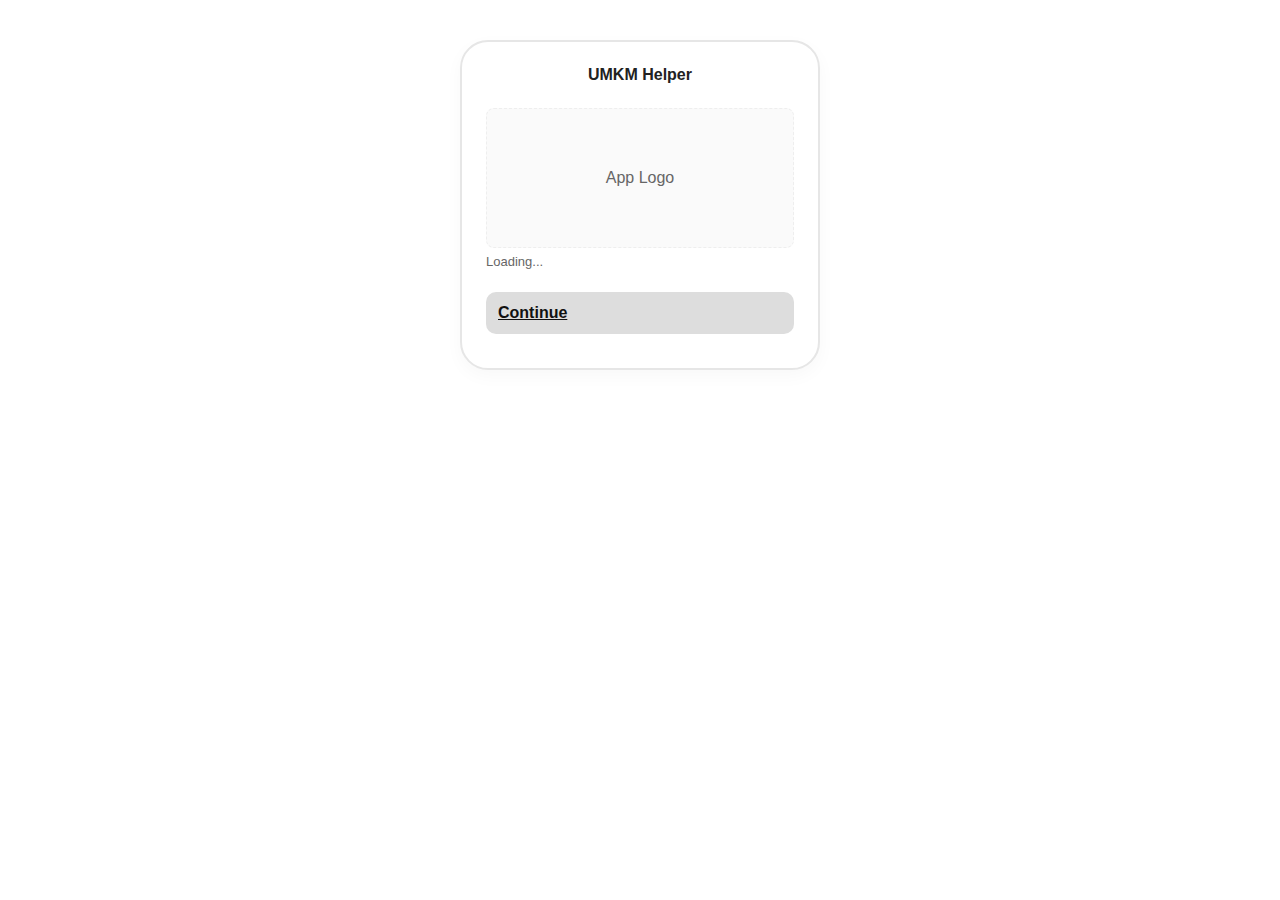
<file: index.html>
<!doctype html>
<html lang="en">
<head>
  <meta charset="UTF-8">
  <meta http-equiv="refresh" content="0; url=lofi/splash.html">
  <title>UMKM Helper</title>
</head>
<body>
  <p>Redirecting to <a href="lofi/splash.html">UMKM Helper (Lo-Fi UI)</a>...</p>
</body>
</html>
</file>
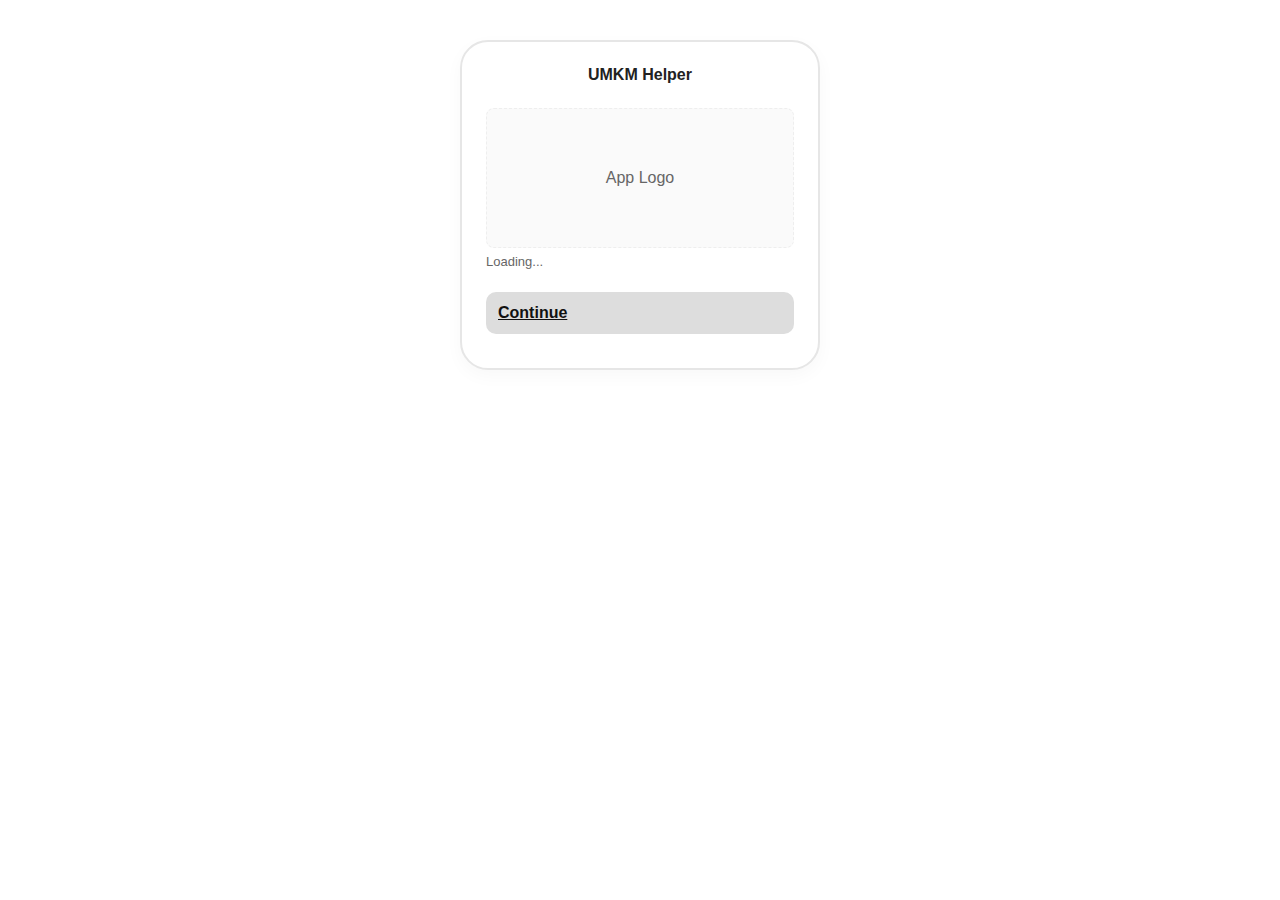
<file: lofi/index.html>
<!doctype html>
<html lang="en">
<head>
  <meta charset="UTF-8">
  <meta http-equiv="refresh" content="0; url=splash.html">
  <title>UMKM Helper</title>
</head>
<body>
  <p>Redirecting to <a href="splash.html">UMKM Helper (Lo-Fi UI)</a>...</p>
</body>
</html>
</file>
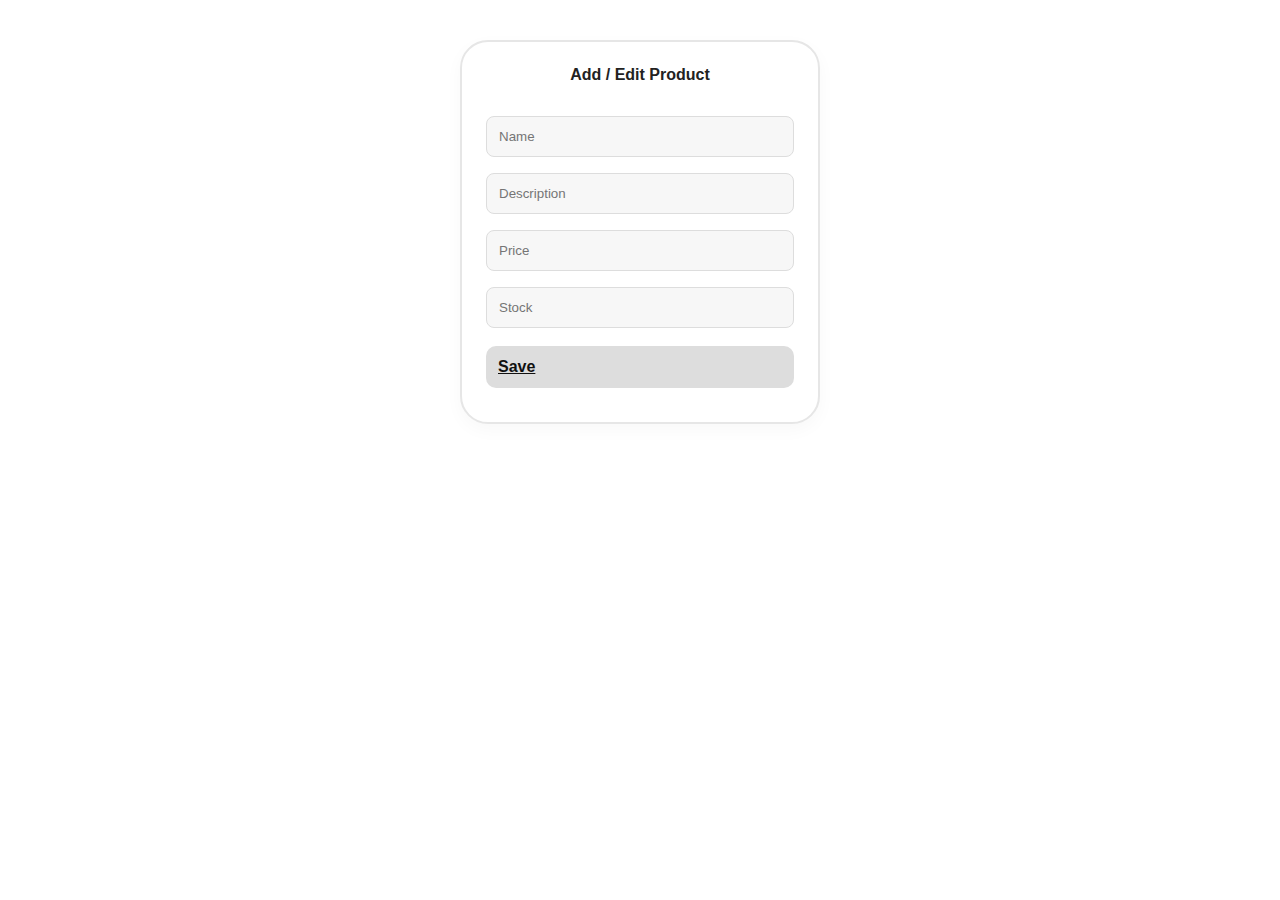
<file: lofi/add_product.html>
<!doctype html><html><head><meta charset="utf-8"><title>Add Product - UMKM Helper</title>
<link rel="stylesheet" href="styles.css"></head><body>
<div class="app-frame">
  <div class="header">Add / Edit Product</div>
  <div class="container">
    <input class="input" placeholder="Name" />
    <input class="input" placeholder="Description" />
    <input class="input" placeholder="Price" />
    <input class="input" placeholder="Stock" />
    <a class="btn" href="product_list.html">Save</a>
  </div>
</div>
</body></html>
</file>
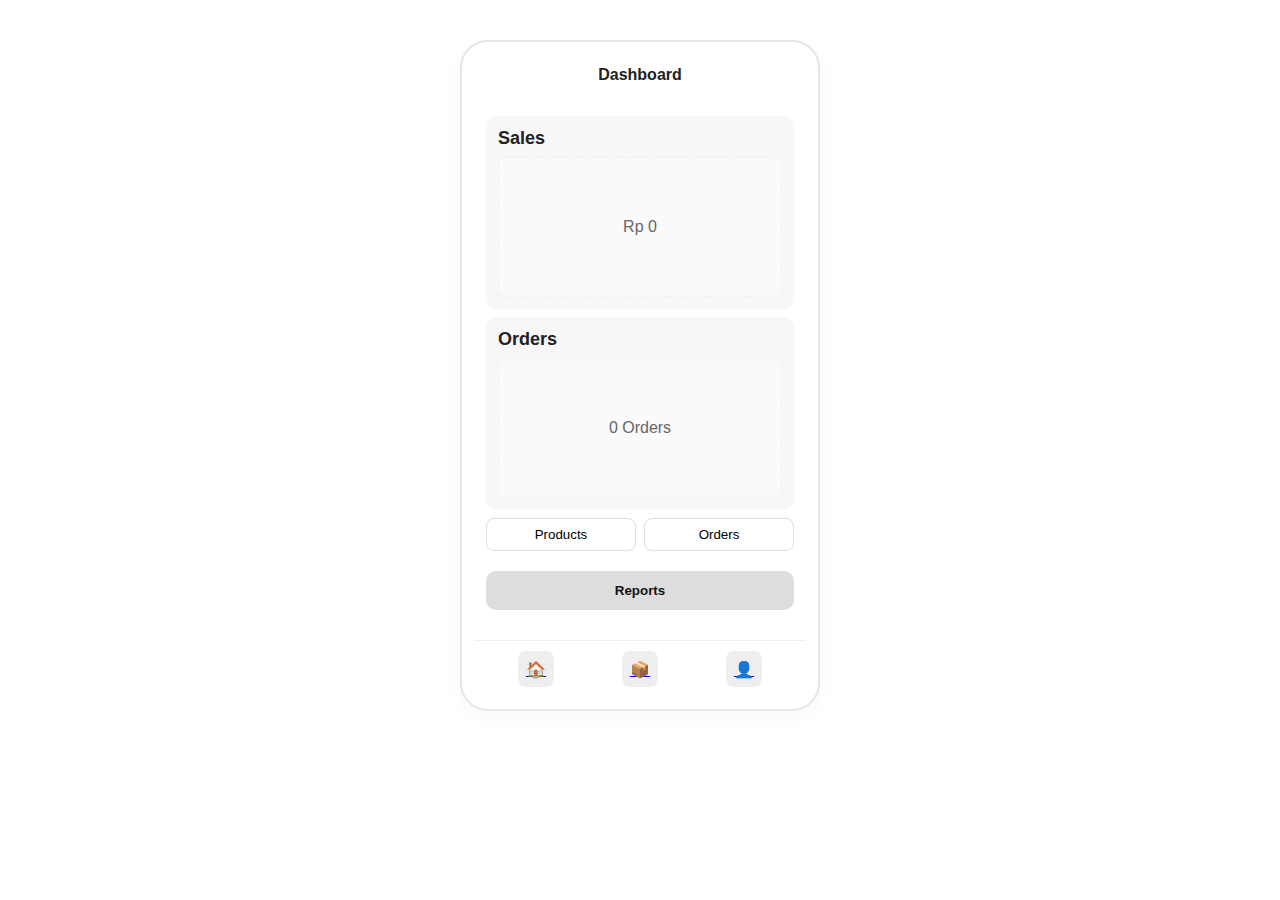
<file: lofi/dashboard.html>
<!doctype html><html><head><meta charset="utf-8"><title>Dashboard - UMKM Helper</title>
<link rel="stylesheet" href="styles.css"></head><body>
<div class="app-frame">
  <div class="header">Dashboard</div>
  <div class="container">
    <div class="card"><div class="title">Sales</div><div class="placeholder">Rp 0</div></div>
    <div class="card"><div class="title">Orders</div><div class="placeholder">0 Orders</div></div>
    <div class="grid">
      <button class="small-btn" onclick="location.href='product_list.html'">Products</button>
      <button class="small-btn" onclick="location.href='order_list.html'">Orders</button>
    </div>
    <div style="margin-top:10px"><button class="btn" onclick="location.href='report.html'">Reports</button></div>
  </div>
  <div class="bottom-nav">
    <a href="dashboard.html" class="icon">🏠</a>
    <a href="product_list.html" class="icon">📦</a>
    <a href="profile.html" class="icon">👤</a>
  </div>
</div>
</body></html>
</file>
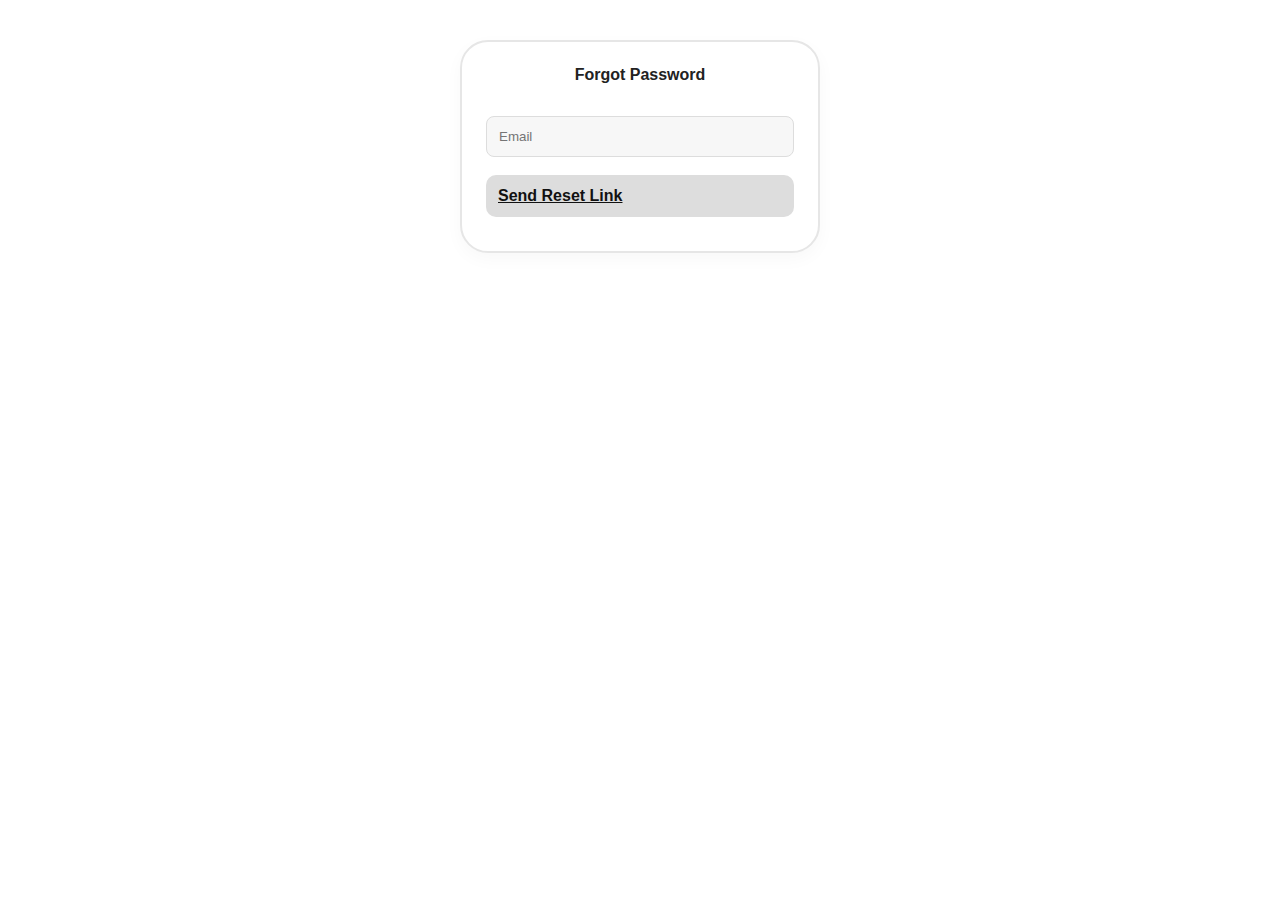
<file: lofi/forgot.html>
<!doctype html><html><head><meta charset="utf-8"><title>Forgot - UMKM Helper</title>
<link rel="stylesheet" href="styles.css"></head><body>
<div class="app-frame">
  <div class="header">Forgot Password</div>
  <div class="container">
    <input class="input" placeholder="Email" />
    <a class="btn" href="login.html">Send Reset Link</a>
  </div>
</div>
</body></html>
</file>
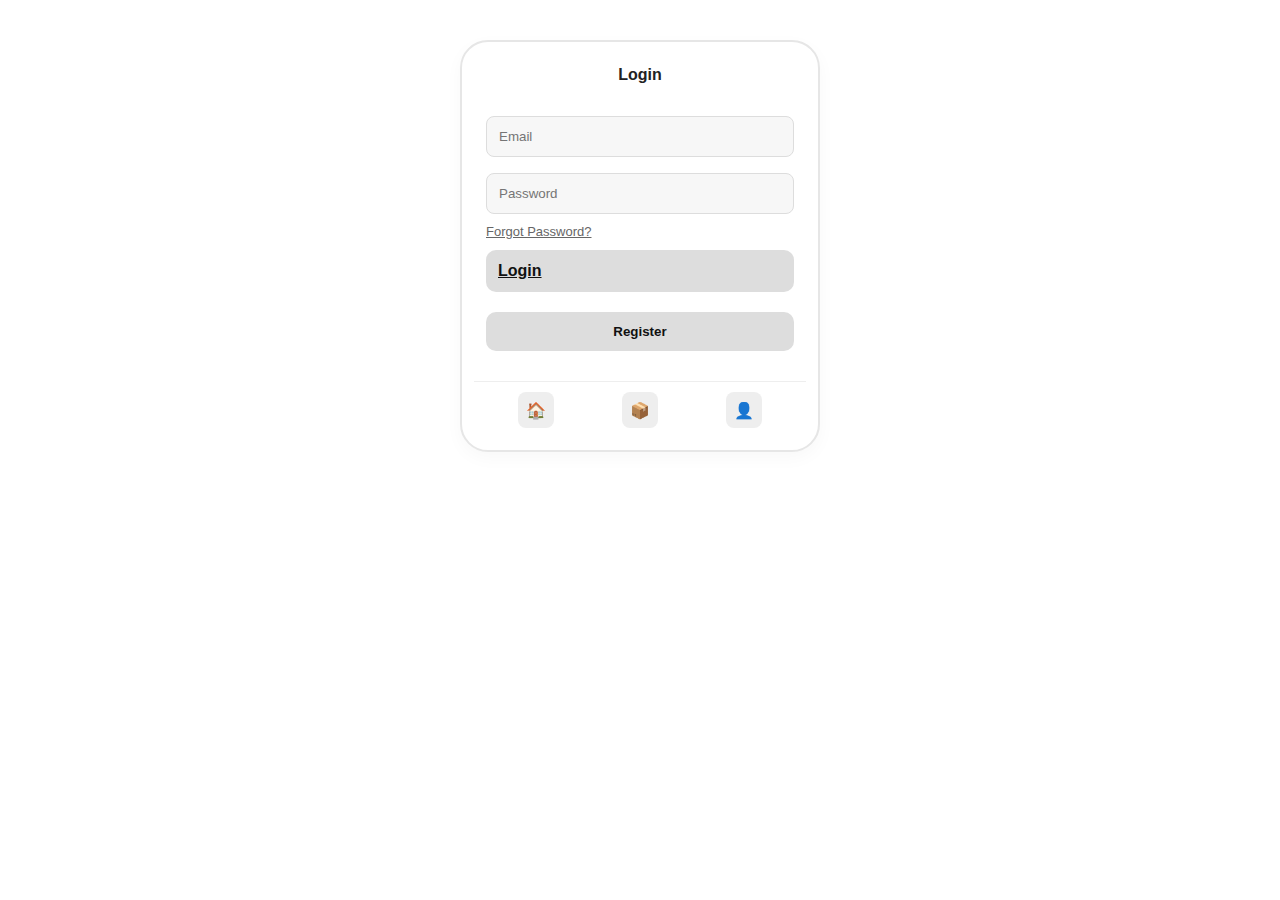
<file: lofi/login.html>
<!doctype html><html><head><meta charset="utf-8"><title>Login - UMKM Helper</title>
<link rel="stylesheet" href="styles.css"></head><body>
<div class="app-frame">
  <div class="header">Login</div>
  <div class="container">
    <input class="input" placeholder="Email" />
    <input class="input" placeholder="Password" type="password" />
    <a class="small" href="forgot.html">Forgot Password?</a>
    <a class="btn" href="dashboard.html">Login</a>
    <button class="btn" onclick="location.href='register.html'">Register</button>
  </div>
  <div class="bottom-nav">
    <div class="icon">🏠</div><div class="icon">📦</div><div class="icon">👤</div>
  </div>
</div>
</body></html>
</file>
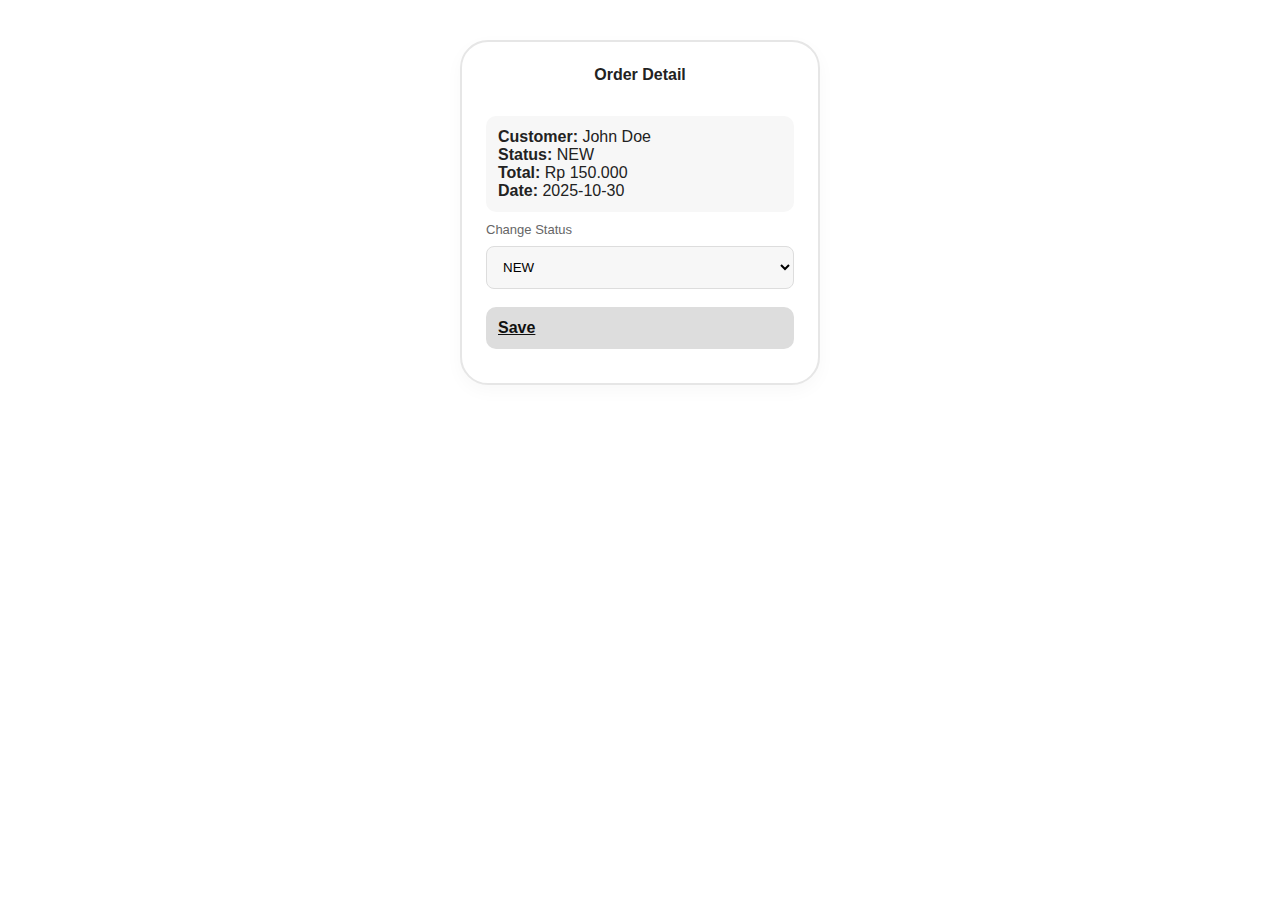
<file: lofi/order_detail.html>
<!doctype html><html><head><meta charset="utf-8"><title>Order Detail - UMKM Helper</title>
<link rel="stylesheet" href="styles.css"></head><body>
<div class="app-frame">
  <div class="header">Order Detail</div>
  <div class="container">
    <div class="card">
      <div><strong>Customer:</strong> John Doe</div>
      <div><strong>Status:</strong> NEW</div>
      <div><strong>Total:</strong> Rp 150.000</div>
      <div><strong>Date:</strong> 2025-10-30</div>
    </div>
    <label class="small">Change Status</label>
    <select class="input"><option>NEW</option><option>PROCESSING</option><option>SHIPPED</option><option>COMPLETED</option></select>
    <a class="btn" href="order_list.html">Save</a>
  </div>
</div>
</body></html>
</file>
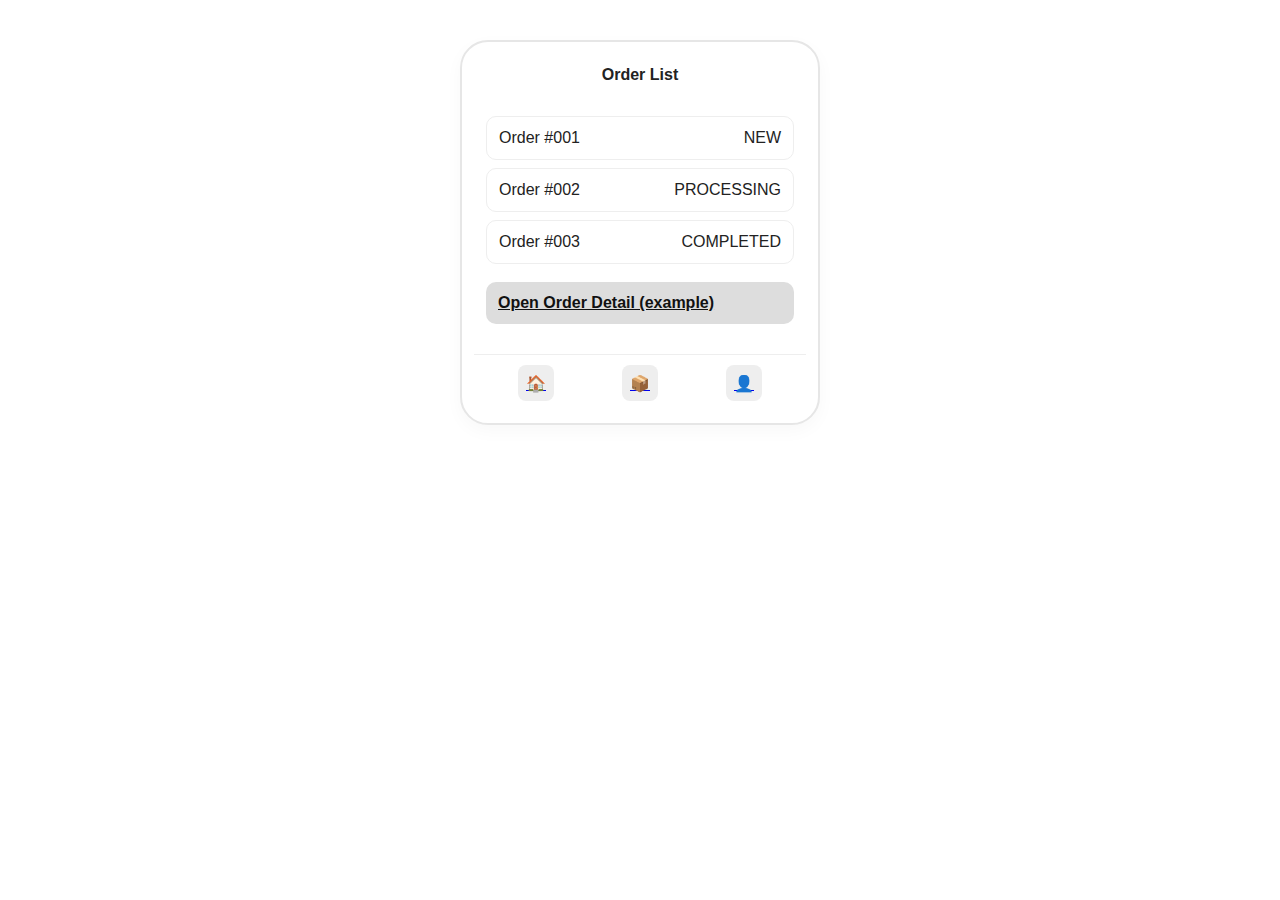
<file: lofi/order_list.html>
<!doctype html><html><head><meta charset="utf-8"><title>Orders - UMKM Helper</title>
<link rel="stylesheet" href="styles.css"></head><body>
<div class="app-frame">
  <div class="header">Order List</div>
  <div class="container">
    <div class="list-item"><div>Order #001</div><div>NEW</div></div>
    <div class="list-item"><div>Order #002</div><div>PROCESSING</div></div>
    <div class="list-item"><div>Order #003</div><div>COMPLETED</div></div>
    <a class="btn" href="order_detail.html">Open Order Detail (example)</a>
  </div>
  <div class="bottom-nav">
    <a href="dashboard.html" class="icon">🏠</a>
    <a href="product_list.html" class="icon">📦</a>
    <a href="profile.html" class="icon">👤</a>
  </div>
</div>
</body></html>
</file>
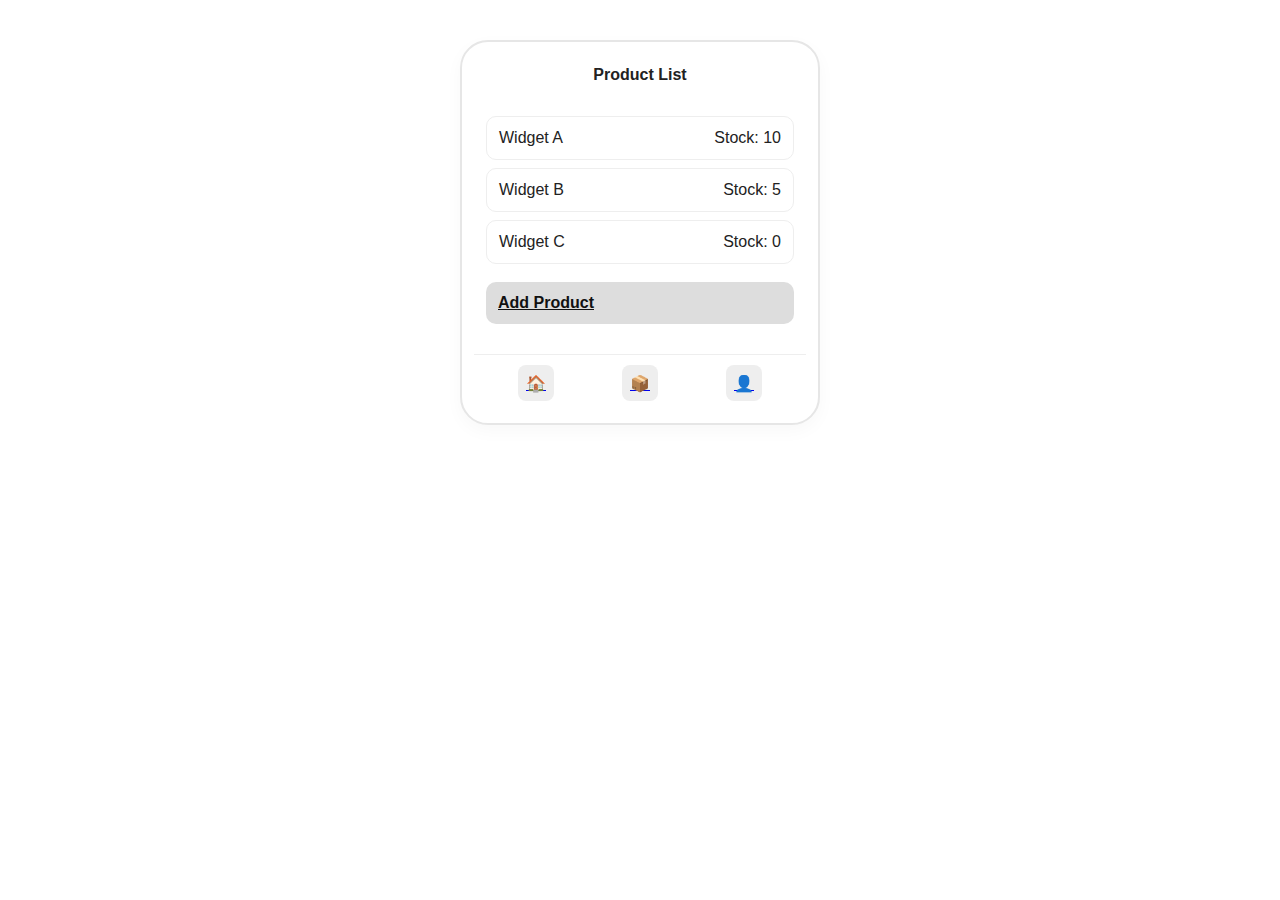
<file: lofi/product_list.html>
<!doctype html><html><head><meta charset="utf-8"><title>Products - UMKM Helper</title>
<link rel="stylesheet" href="styles.css"></head><body>
<div class="app-frame">
  <div class="header">Product List</div>
  <div class="container">
    <div class="list-item"><div>Widget A</div><div>Stock: 10</div></div>
    <div class="list-item"><div>Widget B</div><div>Stock: 5</div></div>
    <div class="list-item"><div>Widget C</div><div>Stock: 0</div></div>
    <a class="btn" href="add_product.html">Add Product</a>
  </div>
  <div class="bottom-nav">
    <a href="dashboard.html" class="icon">🏠</a>
    <a href="product_list.html" class="icon">📦</a>
    <a href="profile.html" class="icon">👤</a>
  </div>
</div>
</body></html>
</file>
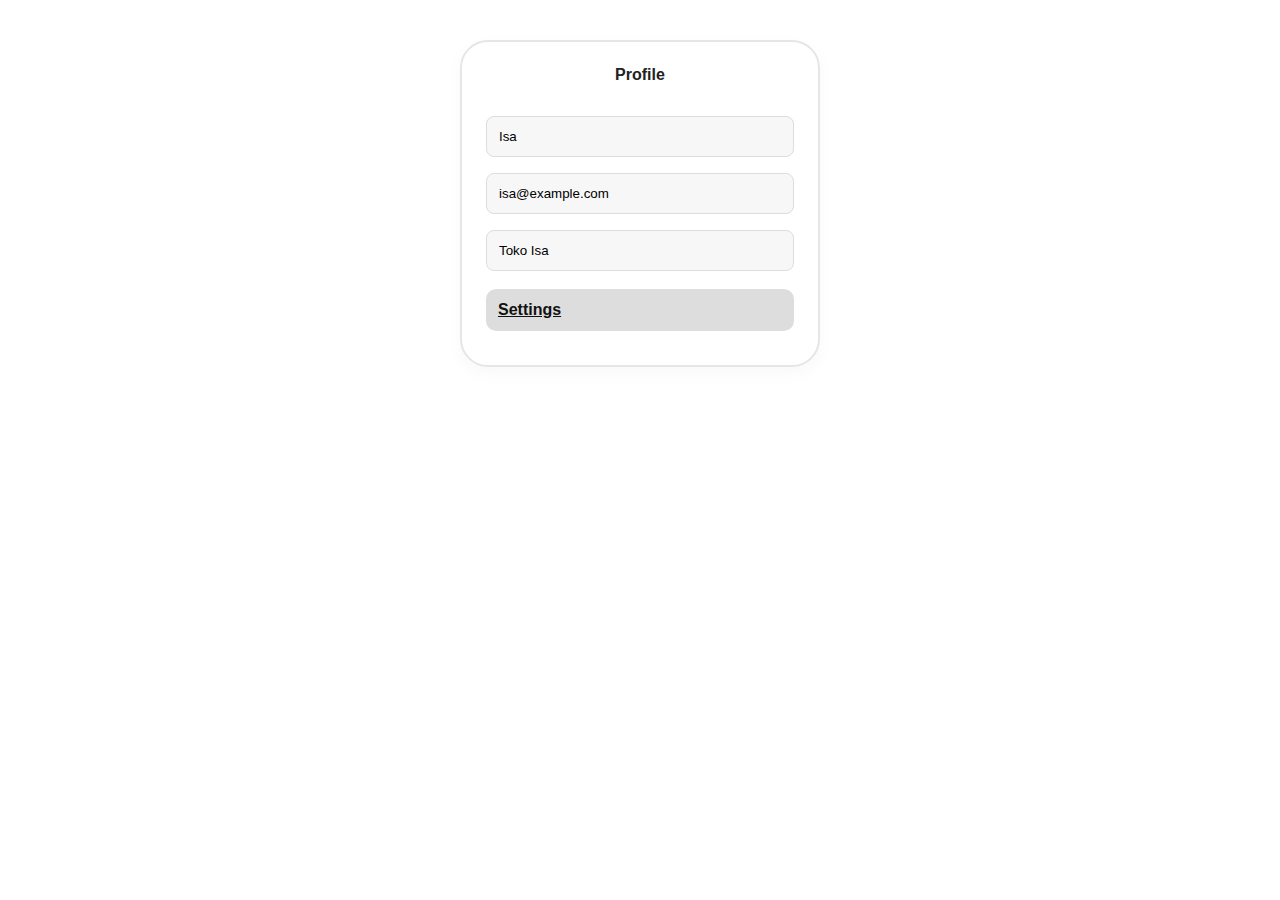
<file: lofi/profile.html>
<!doctype html><html><head><meta charset="utf-8"><title>Profile - UMKM Helper</title>
<link rel="stylesheet" href="styles.css"></head><body>
<div class="app-frame">
  <div class="header">Profile</div>
  <div class="container">
    <input class="input" placeholder="Name" value="Isa" />
    <input class="input" placeholder="Email" value="isa@example.com" />
    <input class="input" placeholder="Store name" value="Toko Isa" />
    <a class="btn" href="settings.html">Settings</a>
  </div>
</div>
</body></html>
</file>
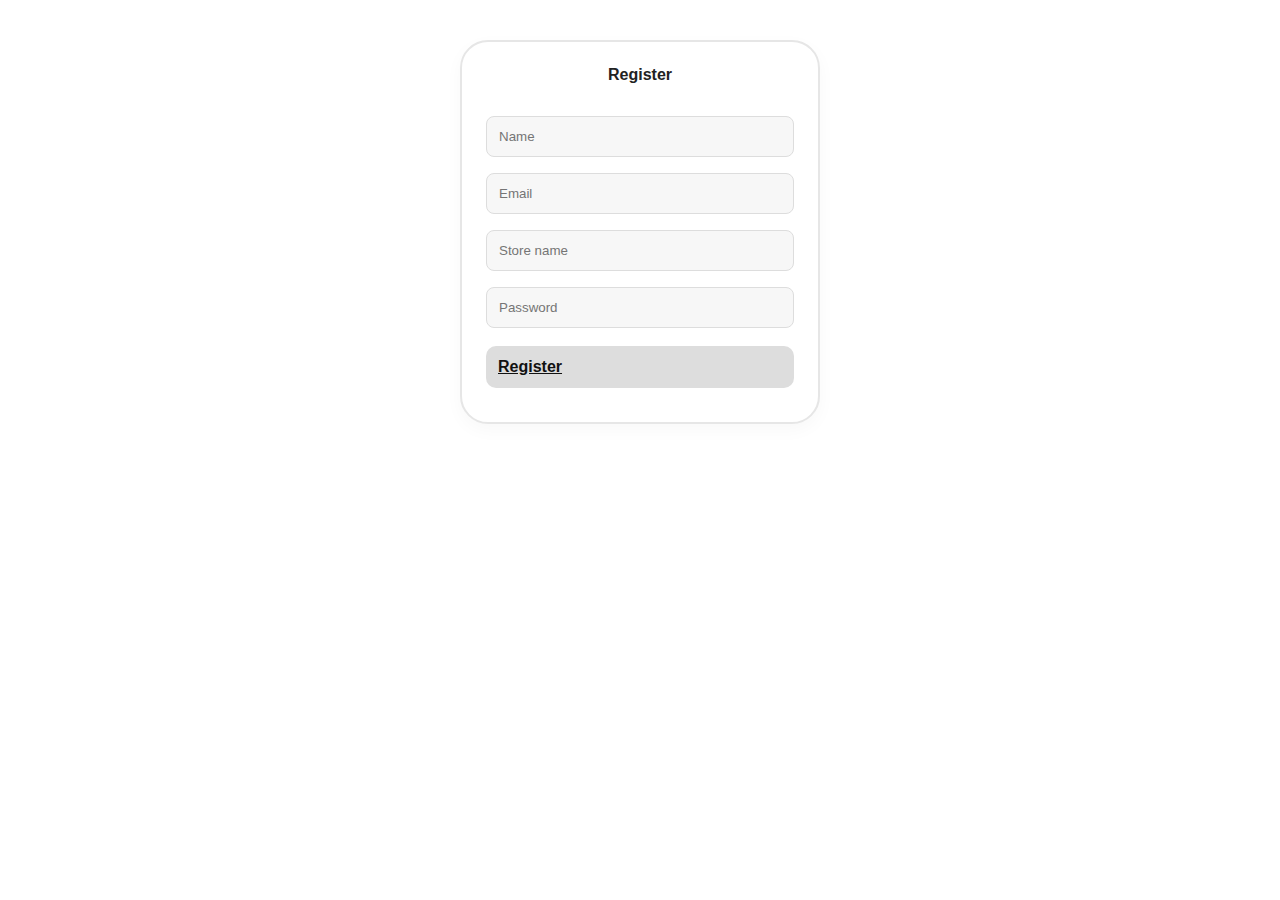
<file: lofi/register.html>
<!doctype html><html><head><meta charset="utf-8"><title>Register - UMKM Helper</title>
<link rel="stylesheet" href="styles.css"></head><body>
<div class="app-frame">
  <div class="header">Register</div>
  <div class="container">
    <input class="input" placeholder="Name" />
    <input class="input" placeholder="Email" />
    <input class="input" placeholder="Store name" />
    <input class="input" placeholder="Password" type="password" />
    <a class="btn" href="dashboard.html">Register</a>
  </div>
</div>
</body></html>
</file>
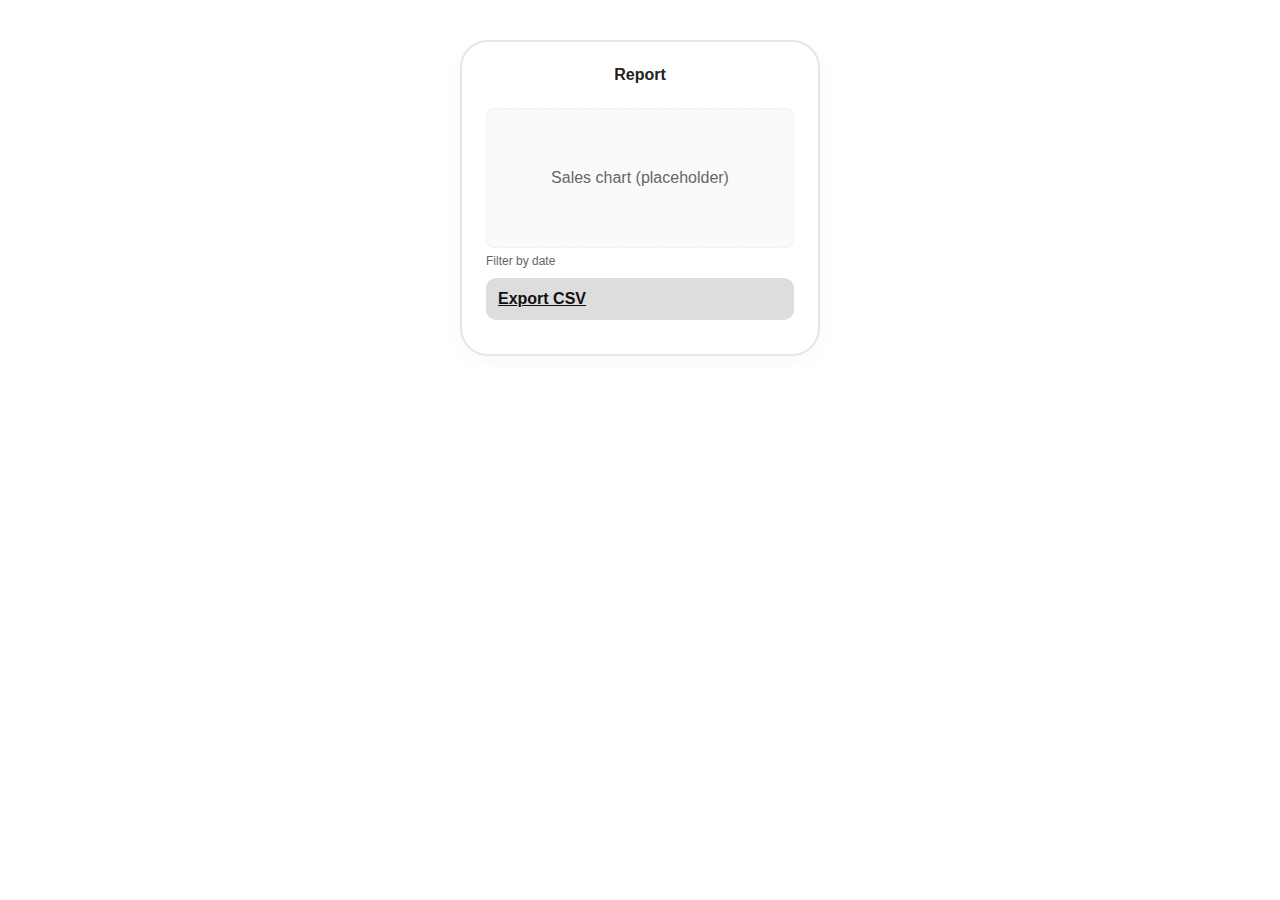
<file: lofi/report.html>
<!doctype html><html><head><meta charset="utf-8"><title>Report - UMKM Helper</title>
<link rel="stylesheet" href="styles.css"></head><body>
<div class="app-frame">
  <div class="header">Report</div>
  <div class="container">
    <div class="placeholder">Sales chart (placeholder)</div>
    <div class="note">Filter by date</div>
    <a class="btn" href="#">Export CSV</a>
  </div>
</div>
</body></html>
</file>
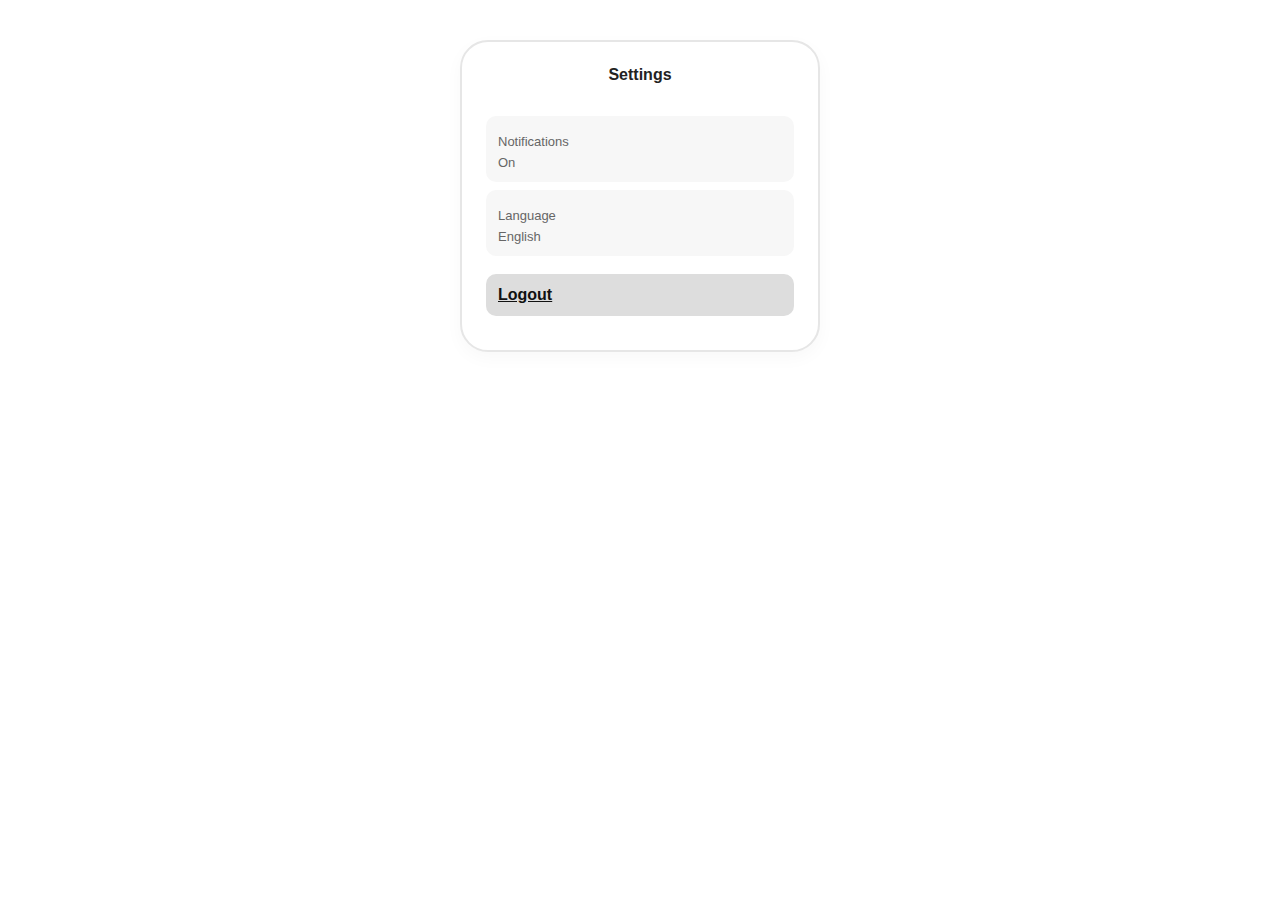
<file: lofi/settings.html>
<!doctype html><html><head><meta charset="utf-8"><title>Settings - UMKM Helper</title>
<link rel="stylesheet" href="styles.css"></head><body>
<div class="app-frame">
  <div class="header">Settings</div>
  <div class="container">
    <div class="card"><div class="small">Notifications</div><div class="small">On</div></div>
    <div class="card"><div class="small">Language</div><div class="small">English</div></div>
    <a class="btn" href="login.html">Logout</a>
  </div>
</div>
</body></html>
</file>
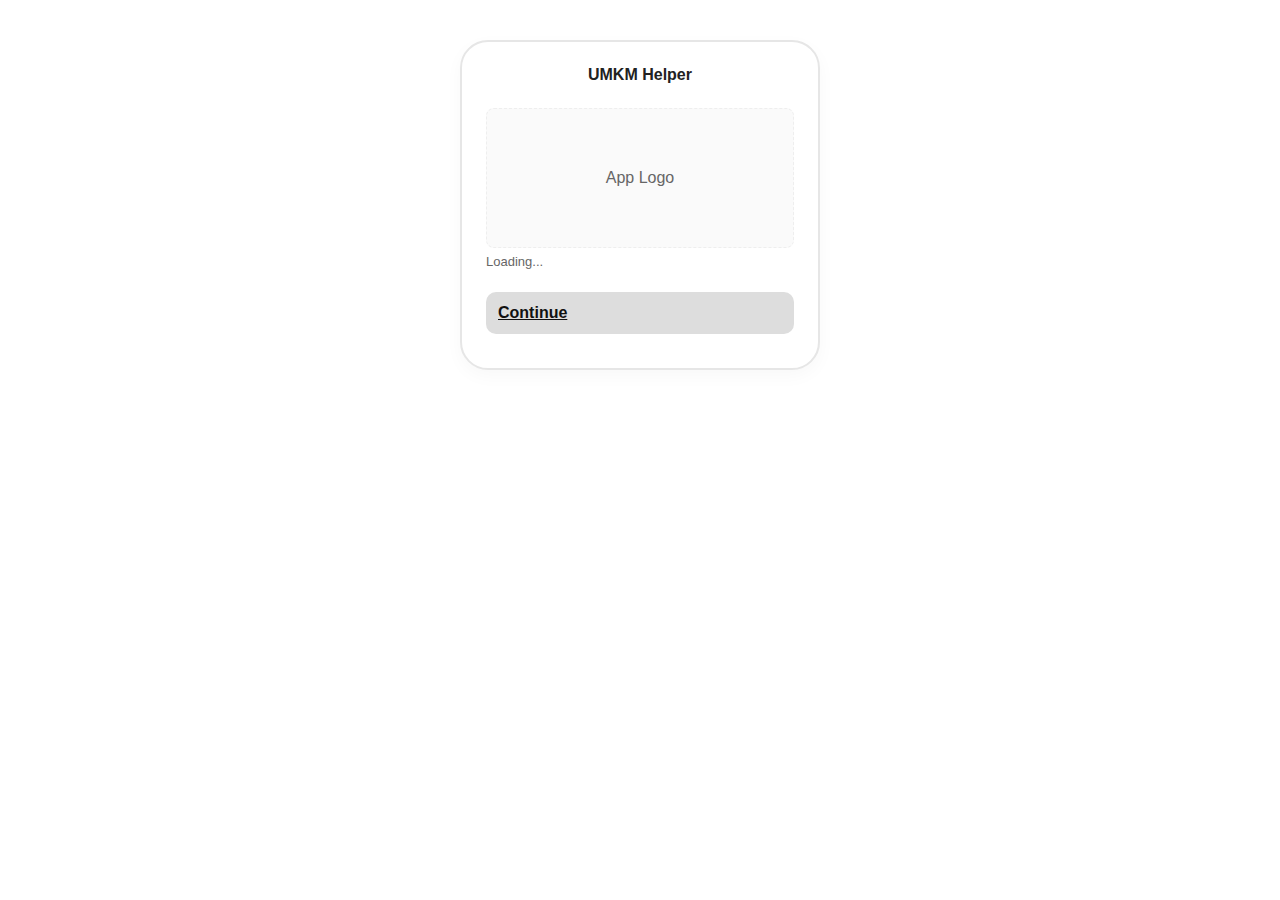
<file: lofi/splash.html>
<!doctype html><html><head><meta charset="utf-8"><title>Splash - UMKM Helper</title>
<link rel="stylesheet" href="styles.css"></head><body>
<div class="app-frame">
  <div class="header">UMKM Helper</div>
  <div class="container">
    <div class="placeholder">App Logo</div>
    <p class="small">Loading...</p>
    <a class="btn" href="login.html">Continue</a>
  </div>
</div>
</body></html>
</file>
<file: lofi/styles.css>
/* lo-fi UI styles */
:root{--bg:#fff;--card:#f7f7f7;--muted:#666;--accent:#222}
*{box-sizing:border-box;font-family:Inter, Roboto, Arial, sans-serif}
body{margin:0;background:var(--bg);color:var(--accent);padding:24px}
.app-frame{width:360px;margin:16px auto;border:2px solid #e6e6e6;border-radius:28px;padding:12px;background:white;box-shadow:0 6px 18px rgba(0,0,0,0.03)}
.header{display:flex;align-items:center;justify-content:center;padding:12px 0;font-weight:600}
.container{padding:12px}
.input{width:100%;padding:12px;margin:8px 0;border:1px solid #ddd;border-radius:8px;background:var(--card)}
.btn{display:inline-block;width:100%;padding:12px;margin:10px 0;border-radius:10px;border:none;background:#ddd;color:#111;font-weight:600}
.small{font-size:13px;color:var(--muted);margin-top:6px}
.row{display:flex;gap:8px}
.card{background:var(--card);padding:12px;border-radius:10px;margin:8px 0}
.list-item{display:flex;align-items:center;justify-content:space-between;padding:12px;border:1px solid #eee;border-radius:10px;margin:8px 0;background:white}
.bottom-nav{display:flex;justify-content:space-around;padding:10px;border-top:1px solid #eee;margin-top:8px}
.icon{width:36px;height:36px;border-radius:8px;background:#eee;display:inline-flex;align-items:center;justify-content:center}
.title{font-size:18px;font-weight:700;margin-bottom:8px}
.placeholder{height:140px;background:#fafafa;border:1px dashed #eee;border-radius:8px;display:flex;align-items:center;justify-content:center;color:var(--muted)}
.small-btn{padding:8px 10px;border-radius:8px;border:1px solid #ddd;background:#fff}
.note{font-size:12px;color:var(--muted);margin-top:6px}
.grid{display:grid;grid-template-columns:repeat(2,1fr);gap:8px}
</file>
